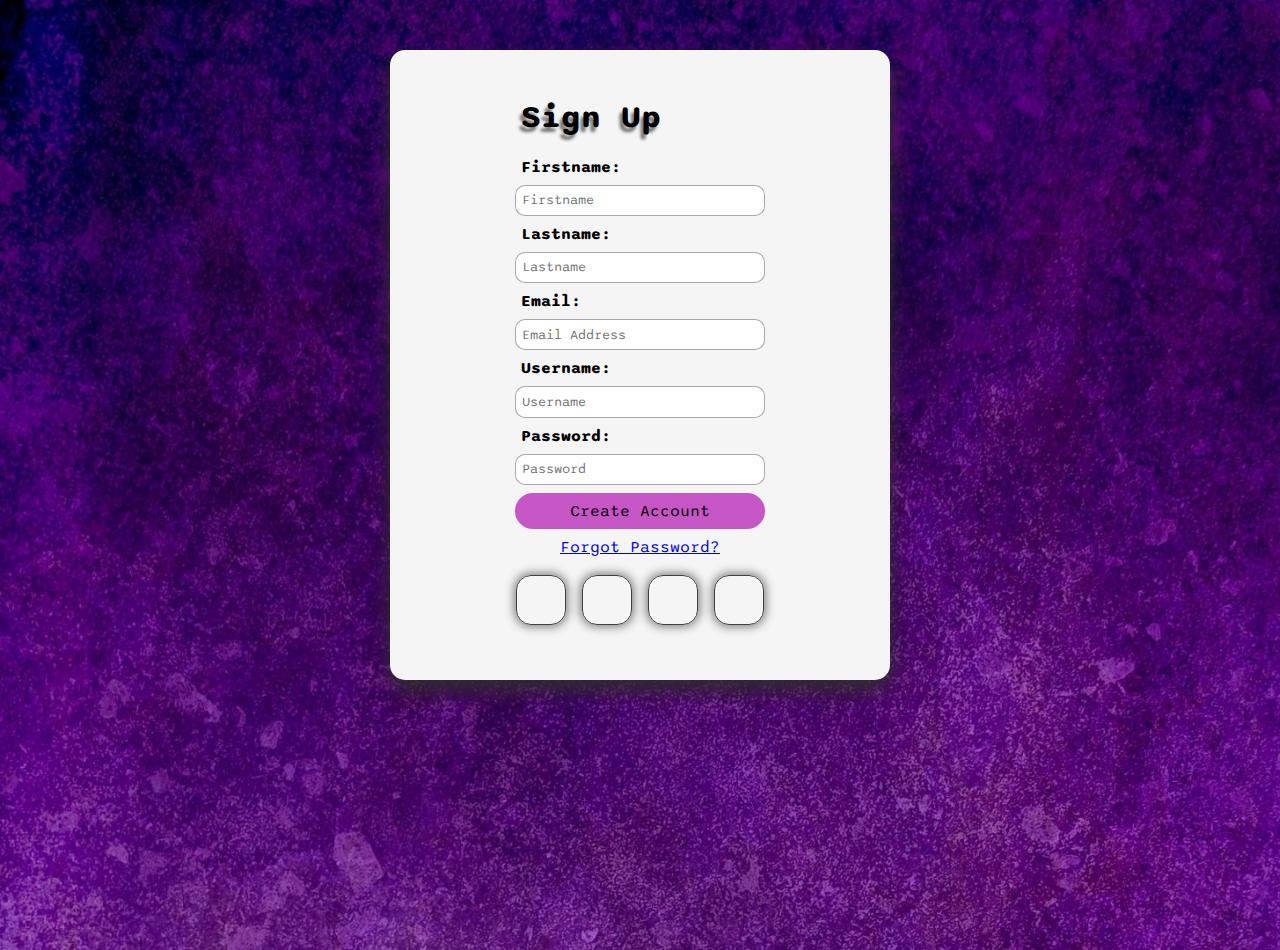
<file: index.html>
<!DOCTYPE html>
<html lang="en">
  <head>
    <meta charset="UTF-8" />
    <meta http-equiv="X-UA-Compatible" content="IE=edge" />
    <meta name="viewport" content="width=device-width, initial-scale=1.0" />
    <link
      rel="stylesheet"
      href="https://cdnjs.cloudflare.com/ajax/libs/font-awesome/6.3.0/css/all.min.css"
      integrity="sha512-SzlrxWUlpfuzQ+pcUCosxcglQRNAq/DZjVsC0lE40xsADsfeQoEypE+enwcOiGjk/bSuGGKHEyjSoQ1zVisanQ=="
      crossorigin="anonymous"
      referrerpolicy="no-referrer"
    />
    <link rel="stylesheet" href="css/style.css" />
    <title>Sign Up</title>
  </head>
  <body>
    <main class="main">
      <article class="signUp-container">
        <section class="signUp">
          <h2>Sign Up</h2>
          <form class="signUp-form">
            <label for="firstname">Firstname:</label>
            <input type="text" placeholder="Firstname" pattern="[A-Za-Z]" />
            <label for="lastname">Lastname:</label>
            <input type="text" placeholder="Lastname" pattern="[A-Za-Z]" />
            <label for="email">Email:</label>
            <input type="email" placeholder="Email Address" />
            <label for="username">Username:</label>
            <input type="text" placeholder="Username" />
            <label for="password">Password:</label>
            <input type="password" placeholder="Password" />
            <button class="btnSignUp">Create Account</button>
          </form>
        </section>

        <p>
          <a href="#">Forgot Password?</a>
        </p>

        <section class="socialIcons">
          <ul>
            <li>
              <a href="#"><i class="fa-brands fa-google"></i></a>
            </li>
            <li>
              <a href="#"><i class="fa-brands fa-twitter"></i></a>
            </li>
            <li>
              <a href="#"><i class="fa-brands fa-square-facebook"></i></a>
            </li>
            <li>
              <a href="#"><i class="fa-brands fa-linkedin"></i></a>
            </li>
          </ul>
        </section>
      </article>
    </main>
  </body>
</html>
</file>
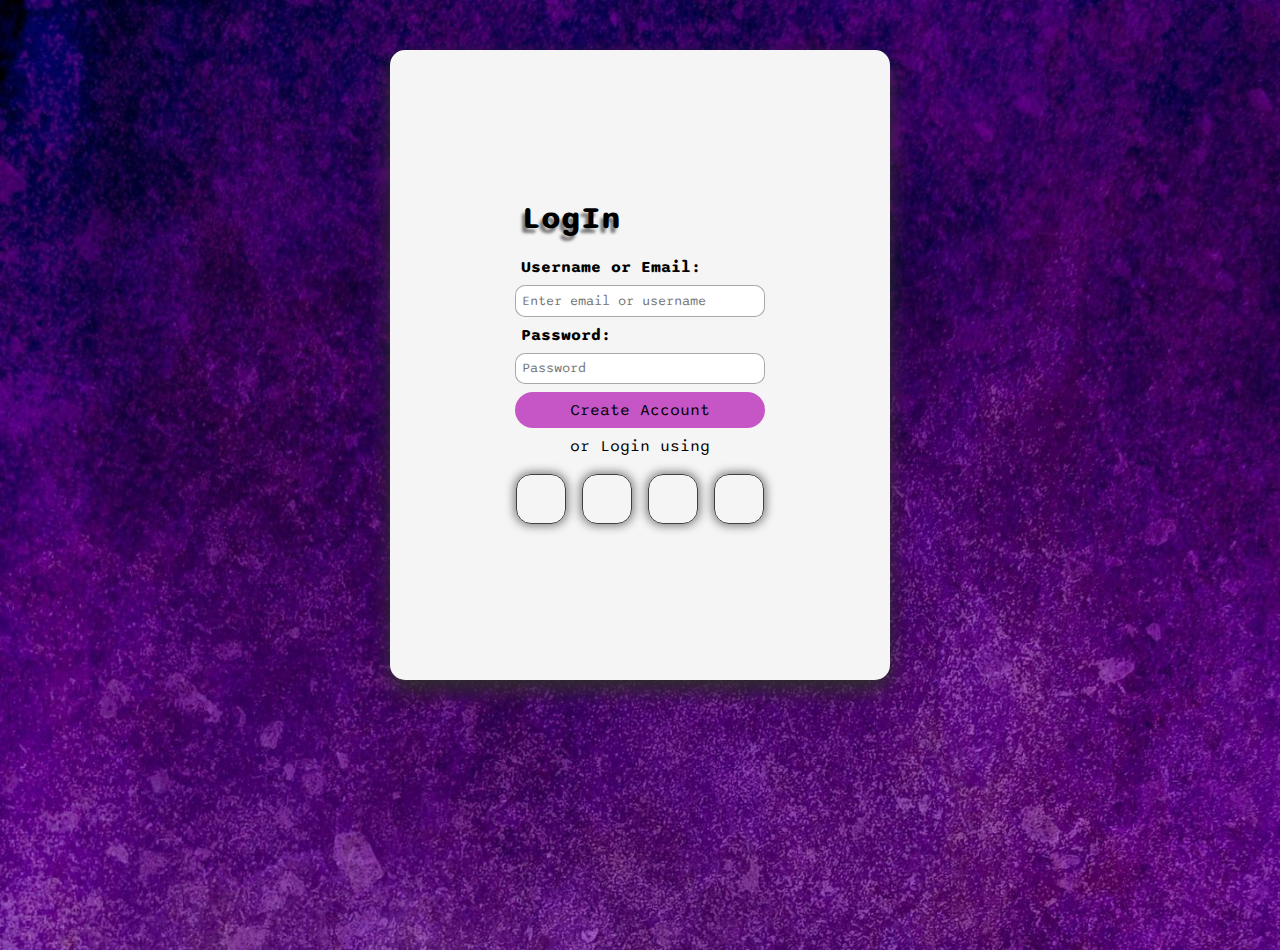
<file: login.html>
<!DOCTYPE html>
<html lang="en">
  <head>
    <meta charset="UTF-8" />
    <meta http-equiv="X-UA-Compatible" content="IE=edge" />
    <meta name="viewport" content="width=device-width, initial-scale=1.0" />
    <link
      rel="stylesheet"
      href="https://cdnjs.cloudflare.com/ajax/libs/font-awesome/6.3.0/css/all.min.css"
      integrity="sha512-SzlrxWUlpfuzQ+pcUCosxcglQRNAq/DZjVsC0lE40xsADsfeQoEypE+enwcOiGjk/bSuGGKHEyjSoQ1zVisanQ=="
      crossorigin="anonymous"
      referrerpolicy="no-referrer"
    />
    <link rel="stylesheet" href="css/style.css" />
    <title>Log In</title>
  </head>
  <body>
    <main class="main">
      <article class="signUp-container">
        <section class="signUp">
          <h2>LogIn</h2>
          <form class="signUp-form">
            <label for="email">Username or Email:</label>
            <input
              type="email"
              placeholder="Enter email or username"
              required
            />
            <label for="password">Password:</label>
            <input type="password" placeholder="Password" required />
            <button class="btnSignUp">Create Account</button>
          </form>
        </section>

        <p>or Login using</p>

        <section class="socialIcons">
          <ul>
            <li>
              <a href="#"><i class="fa-brands fa-google"></i></a>
            </li>
            <li>
              <a href="#"><i class="fa-brands fa-twitter"></i></a>
            </li>
            <li>
              <a href="#"><i class="fa-brands fa-square-facebook"></i></a>
            </li>
            <li>
              <a href="#"><i class="fa-brands fa-linkedin"></i></a>
            </li>
          </ul>
        </section>
      </article>
    </main>
  </body>
</html>
</file>
<file: css/style.css>
@import url("https://fonts.googleapis.com/css2?family=Quicksand&family=Sono&display=swap");

* {
  margin: 0;
  padding: 0;
  box-sizing: border-box;
  font-family: "Quicksand", sans-serif;
  font-family: "Sono", sans-serif;
}

body {
  background-image: url("/images/bgimage4.jpg");
  background-size: cover;
}

.main {
  width: 800px;
  min-height: 100vh;

  margin: 0 auto;
}

.signUp-container {
  width: 500px;
  min-height: 70vh;
  background-color: whitesmoke;
  display: flex;
  margin: 50px auto;
  box-shadow: 0px 10px 20px 1px rgb(46, 44, 44);

  border-radius: 15px;
  flex-direction: column;
  align-items: center;
  justify-content: center;
}

.signUp h2 {
  font-size: 2rem;
  padding: 0.4em 2.5%;
  text-shadow: -3px 5px 3px rgba(0, 0, 0, 0.5);
}

.signUp-form {
  display: flex;
  flex-direction: column;
}

.signUp-form label {
  padding: 0.5em 2.5%;
  font-weight: bold;
}

.signUp-form input {
  padding: 0.5em 2.5%;
  border-radius: 10px;
  outline: none;
  border: 1px solid rgba(0, 0, 0, 0.342);
  width: 250px;
}

.btnSignUp {
  font-size: 1rem;
  margin-top: 8px;
  padding: 0.5em 2.5%;
  border-radius: 20px;
  border: none;
  outline: none;
  cursor: pointer;
  transition: 0.5s;
  background-color: rgba(179, 23, 179, 0.712);
}

.btnSignUp:hover {
  font-size: 1.2rem;
  font-weight: bold;
  color: whitesmoke;
  background-color: rgb(150, 5, 150);
}

p {
  padding: 0.5em 2.5%;
}

.socialIcons {
  padding-top: 10px;
  padding-bottom: 20px;
}

.socialIcons ul {
  display: flex;
}

.socialIcons ul li {
  list-style-type: none;
}

.socialIcons ul li a {
  color: black;
  display: block;
  width: 50px;
  height: 50px;
  padding: 10px;
  border: 1px solid rgb(70, 62, 62);
  border-radius: 30%;
  text-align: center;
  margin: 0 8px;
  transition: 0.3s;
  box-shadow: 0px 0px 10px 2px gray;
}

.socialIcons ul li a:hover {
  color: whitesmoke;
  background-color: rgb(150, 5, 150);
  border-radius: 50%;
}
</file>
